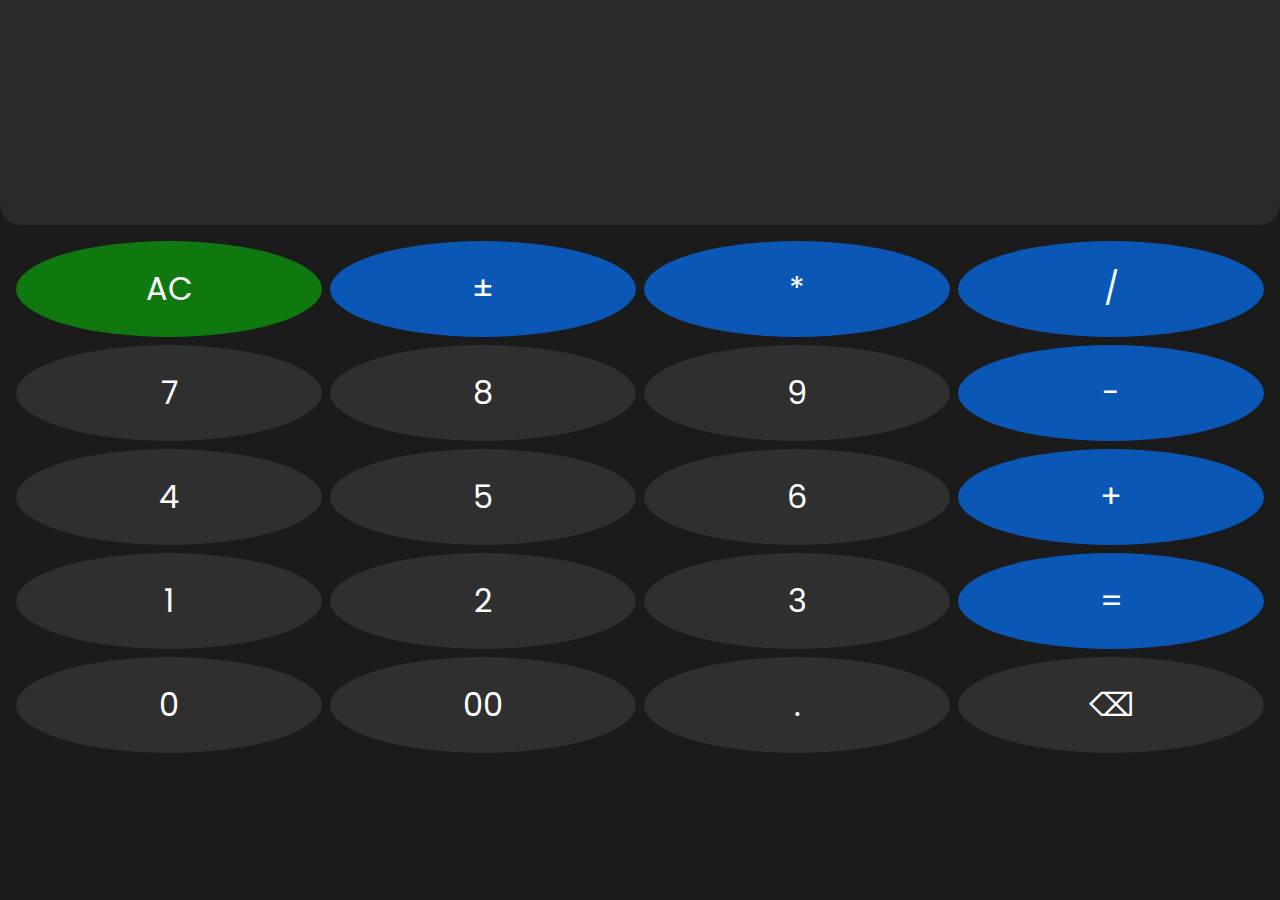
<file: index.html>
<!DOCTYPE html>
<html lang="en">

<head>
    <meta charset="UTF-8">
    <meta name="viewport" content="width=device-width, initial-scale=1.0">
    <title>Google Calculator Clone</title>
    <link rel="stylesheet" href="style.css">
    <link
        href="https://fonts.googleapis.com/css2?family=Londrina+Shadow&family=Montserrat&family=Mukta:wght@200;300;400;500;600;700;800&family=Noto+Sans&family=Noto+Sans+Osmanya&family=Oswald:wght@700&family=Poppins:wght@200;300;400;500;600&family=Quicksand&family=Raleway:wght@200&family=Roboto:wght@300;400&family=Tilt+Neon&family=Varela+Round&display=swap"
        rel="stylesheet">

</head>

<body>
    <div class="calculations">
        <h1 id="text" class="texts"></h1>    </div>
    <!-- <div class="specialSymbols">
        <div class="items root">√</div>
        <div class="items pie">π</div>
        <div class="items carret">^</div>
        <div class="items not">!</div>
    </div> -->
    <div class="clacButtons">
        <div class="buttons greenBg ac" >AC</div>
        <div class="buttons blueBg root" >±</div>
        <!-- <div class="buttons blueBg percent"></div> -->
        <div class="buttons blueBg multi">*</div>
        <div class="buttons blueBg divide">/</div>
        <div class="buttons grayBg seven">7</div>
        <div class="buttons grayBg eight">8</div>
        <div class="buttons grayBg nine">9</div>
        <div class="buttons blueBg minus">-</div>
        <div class="buttons grayBg four">4</div>
        <div class="buttons grayBg five">5</div>
        <div class="buttons grayBg six">6</div>
        <div class="buttons blueBg plus">+</div>
        <div class="buttons grayBg one">1</div>
        <div class="buttons grayBg two">2</div>
        <div class="buttons grayBg three">3</div>
        <div class="buttons blueBg equals">=</div>
        <div class="buttons grayBg zero">0</div>
        <div class="buttons grayBg 2zero">00</div>
        <div class="buttons grayBg point">.</div>
        <div class="buttons grayBg back">⌫</div>
    </div>
</body>
<script src="index.js"></script>

</html>
</file>
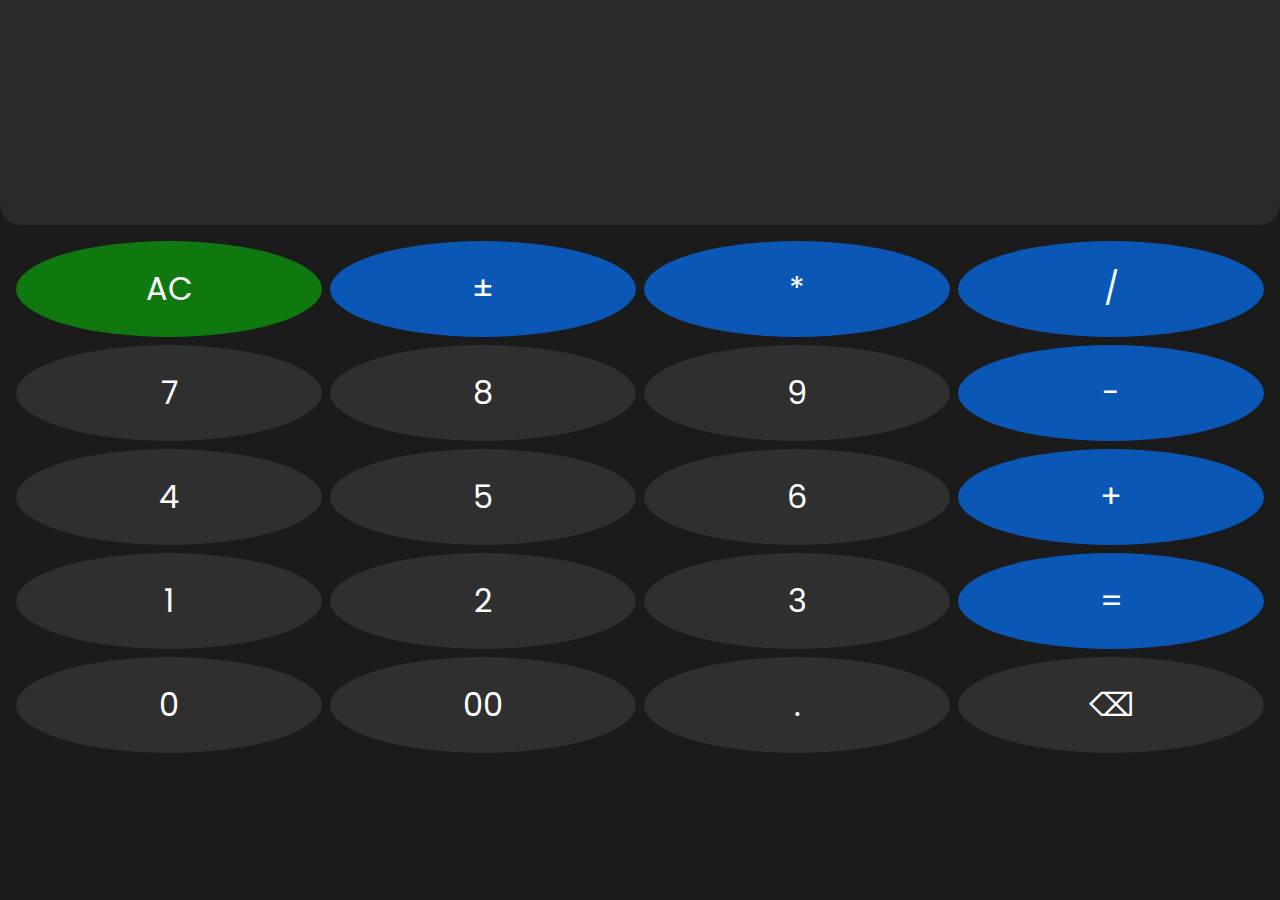
<file: clacClone/index.html>
<!DOCTYPE html>
<html lang="en">

<head>
    <meta charset="UTF-8">
    <meta name="viewport" content="width=device-width, initial-scale=1.0">
    <title>Google Calculator Clone</title>
    <link rel="stylesheet" href="style.css">
    <link
        href="https://fonts.googleapis.com/css2?family=Londrina+Shadow&family=Montserrat&family=Mukta:wght@200;300;400;500;600;700;800&family=Noto+Sans&family=Noto+Sans+Osmanya&family=Oswald:wght@700&family=Poppins:wght@200;300;400;500;600&family=Quicksand&family=Raleway:wght@200&family=Roboto:wght@300;400&family=Tilt+Neon&family=Varela+Round&display=swap"
        rel="stylesheet">

</head>

<body>
    <div class="calculations">
        <h1 id="text" class="texts"></h1>    </div>
    <!-- <div class="specialSymbols">
        <div class="items root">√</div>
        <div class="items pie">π</div>
        <div class="items carret">^</div>
        <div class="items not">!</div>
    </div> -->
    <div class="clacButtons">
        <div class="buttons greenBg ac" >AC</div>
        <div class="buttons blueBg root" >±</div>
        <!-- <div class="buttons blueBg percent"></div> -->
        <div class="buttons blueBg multi">*</div>
        <div class="buttons blueBg divide">/</div>
        <div class="buttons grayBg seven">7</div>
        <div class="buttons grayBg eight">8</div>
        <div class="buttons grayBg nine">9</div>
        <div class="buttons blueBg minus">-</div>
        <div class="buttons grayBg four">4</div>
        <div class="buttons grayBg five">5</div>
        <div class="buttons grayBg six">6</div>
        <div class="buttons blueBg plus">+</div>
        <div class="buttons grayBg one">1</div>
        <div class="buttons grayBg two">2</div>
        <div class="buttons grayBg three">3</div>
        <div class="buttons blueBg equals">=</div>
        <div class="buttons grayBg zero">0</div>
        <div class="buttons grayBg 2zero">00</div>
        <div class="buttons grayBg point">.</div>
        <div class="buttons grayBg back">⌫</div>
    </div>
</body>
<script src="/index.js"></script>

</html>
</file>
<file: style.css>
*{
    margin: 0;padding: 0;
}
.greenBg{
    background: rgb(15, 120, 15);
}
.blueBg{
    background: rgb(10, 87, 181);
}
.grayBg{
    background: #2f2f2f;
}
body{
    background-color: #1b1b1b;
    font-family: 'Poppins', sans-serif;

}
.calculations{
    width: auto;
    height: 25vh;
    background: #2a2a2a;
    border-radius: 0 0 20px 20px;
}
.texts{
    padding: 1rem 1.5rem 0 0;
    height: 65%;
    /* background: rgba(255, 0, 0, 0.43); */
    color: white;
    text-align: end;
    font-size: 4rem;
}
.ans{
    padding: 0 1.5rem 0 0;
    /* background: rgba(255, 255, 0, 0.478); */
    /* background: red; */
    color: rgb(205, 205, 205);
    text-align: end;
    font-size: 2.5rem;
}
.clacButtons{
    height: 30vh;
    margin: 1rem;
    display: grid;
    grid-gap: .5rem;
    grid-template-columns: repeat(4, 1fr);
    grid-template-rows: repeat(5, 1fr);
    /* justify-items: center; */
    /* align-items: center; */
    align-content: stretch;
}
.clacButtons .buttons{
    color: white;
    cursor: pointer;
    /* margin: .4rem; */
    padding: 1.5rem;
    text-align: center;
    border-radius: 50%;
    font-size: 2rem;
    font-weight: 400;

}
.back{
    grid-template-areas: 2 / 2fr;
}
</file>
<file: clacClone/style.css>
*{
    margin: 0;padding: 0;
}
.greenBg{
    background: rgb(15, 120, 15);
}
.blueBg{
    background: rgb(10, 87, 181);
}
.grayBg{
    background: #2f2f2f;
}
body{
    background-color: #1b1b1b;
    font-family: 'Poppins', sans-serif;

}
.calculations{
    width: auto;
    height: 25vh;
    background: #2a2a2a;
    border-radius: 0 0 20px 20px;
}
.texts{
    padding: 1rem 1.5rem 0 0;
    height: 65%;
    /* background: rgba(255, 0, 0, 0.43); */
    color: white;
    text-align: end;
    font-size: 4rem;
}
.ans{
    padding: 0 1.5rem 0 0;
    /* background: rgba(255, 255, 0, 0.478); */
    /* background: red; */
    color: rgb(205, 205, 205);
    text-align: end;
    font-size: 2.5rem;
}
.clacButtons{
    height: 30vh;
    margin: 1rem;
    display: grid;
    grid-gap: .5rem;
    grid-template-columns: repeat(4, 1fr);
    grid-template-rows: repeat(5, 1fr);
    /* justify-items: center; */
    /* align-items: center; */
    align-content: stretch;
}
.clacButtons .buttons{
    color: white;
    cursor: pointer;
    /* margin: .4rem; */
    padding: 1.5rem;
    text-align: center;
    border-radius: 50%;
    font-size: 2rem;
    font-weight: 400;

}
.back{
    grid-template-areas: 2 / 2fr;
}
</file>
